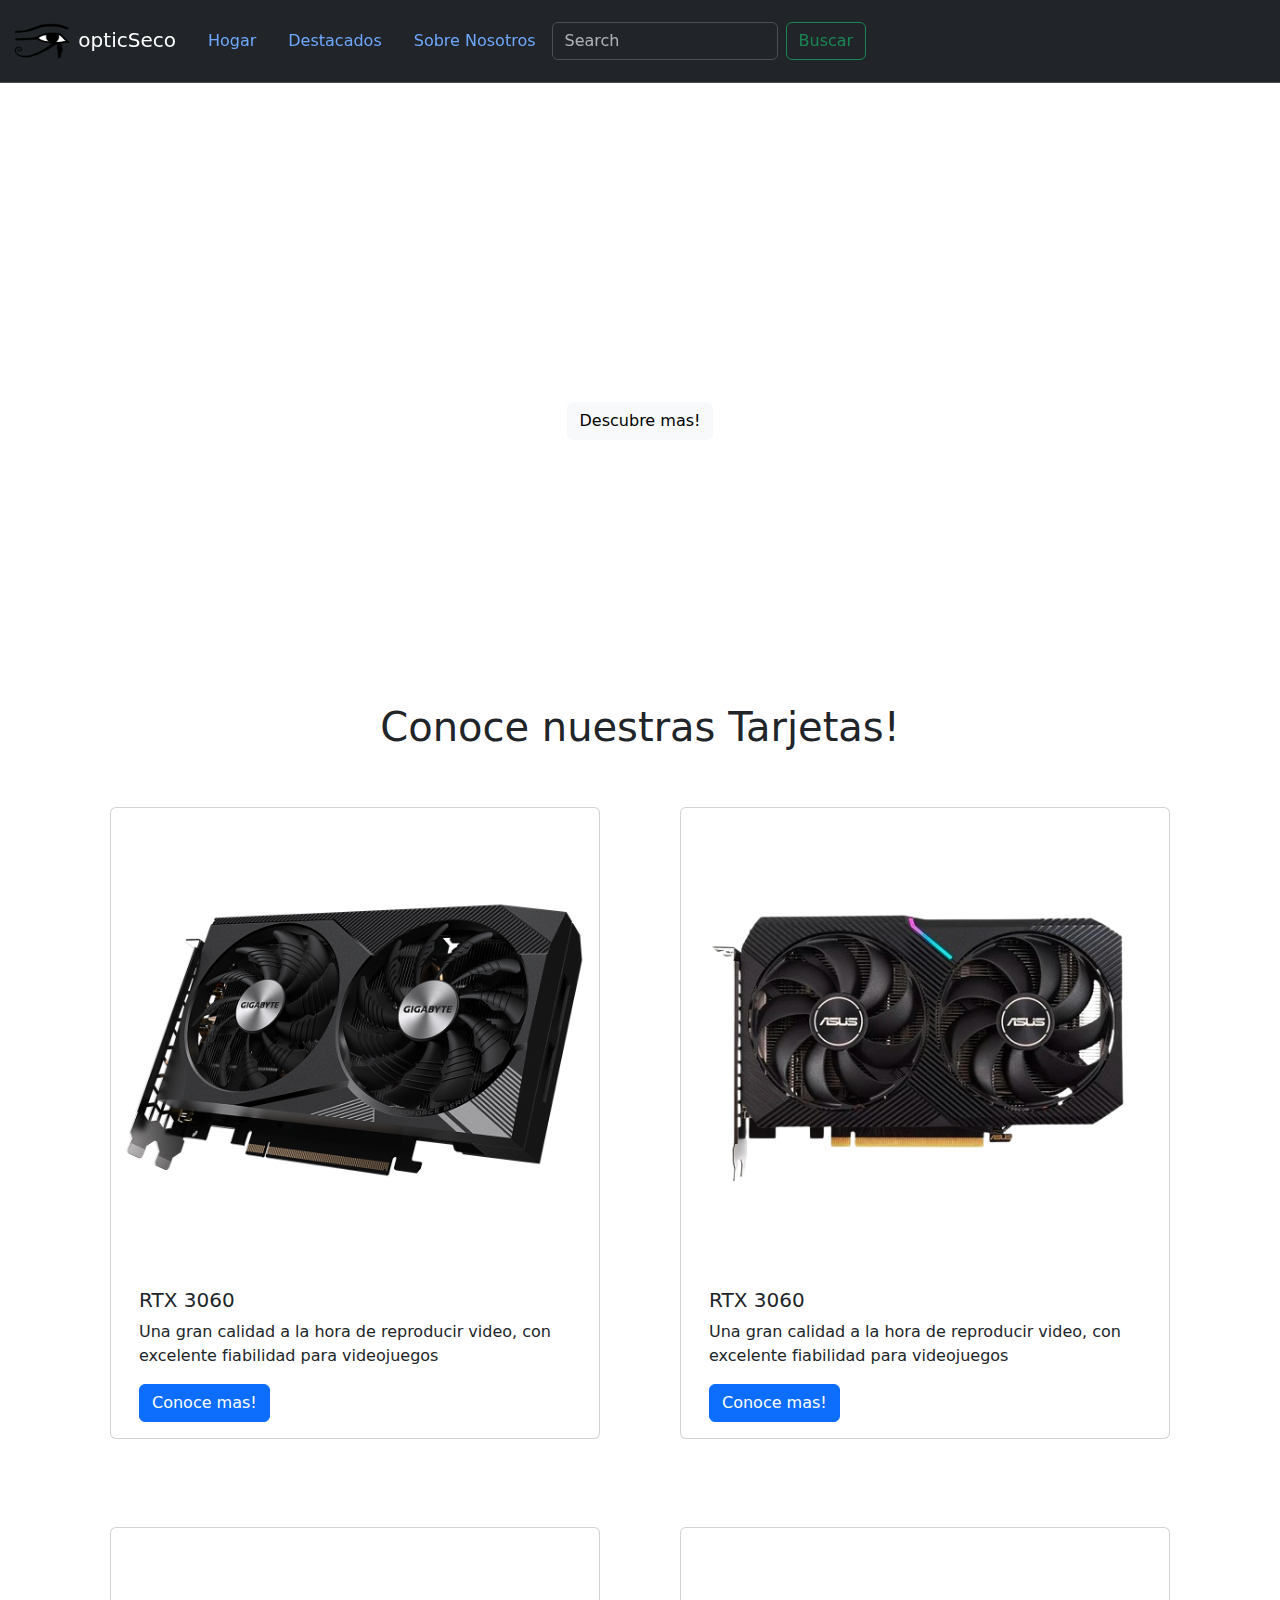
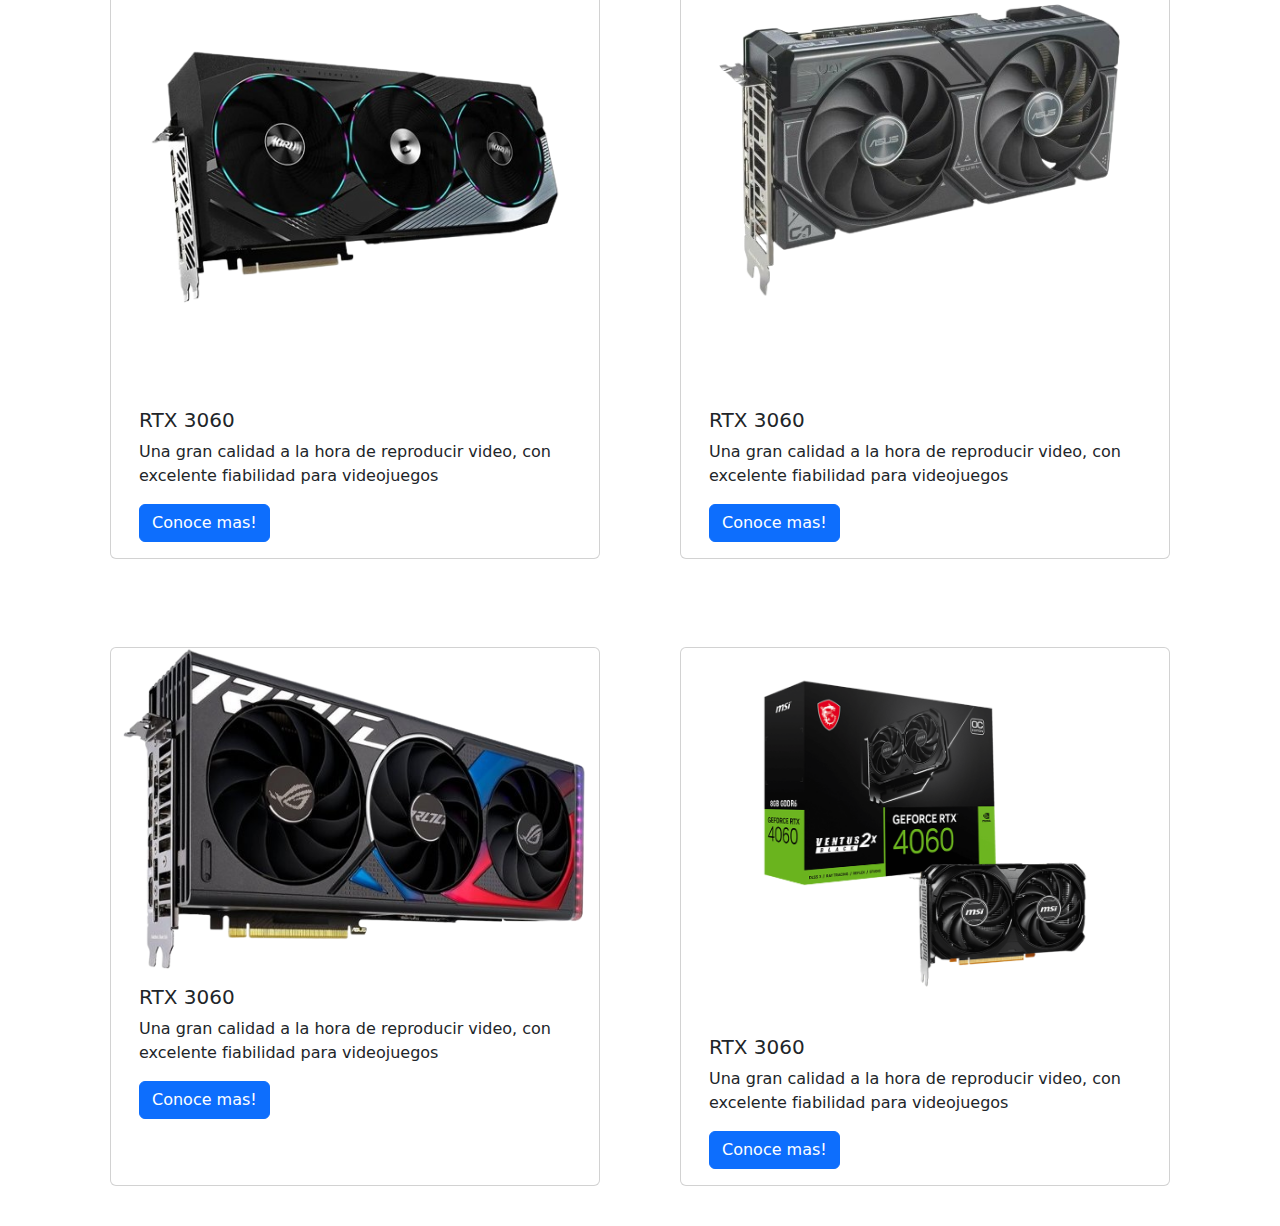
<file: Pagina #1/index.html>
<!DOCTYPE html>
<html lang="es">
  <head>
    <meta charset="UTF-8" />
    <meta name="viewport" content="width=device-width, initial-scale=1.0" />
    <link rel="stylesheet" href="./style.css" />
    <link
      href="https://cdn.jsdelivr.net/npm/bootstrap@5.3.3/dist/css/bootstrap.min.css"
      rel="stylesheet"
      integrity="sha384-QWTKZyjpPEjISv5WaRU9OFeRpok6YctnYmDr5pNlyT2bRjXh0JMhjY6hW+ALEwIH"
      crossorigin="anonymous"
    />
    <title>OpticSeco</title>
  </head>
  <body>
    <!-- El siguiente codigo es para la barra de Navegación -->
    <header>
      <nav
        class="navbar bg-dark border-bottom border-body"
        data-bs-theme="dark"
      >
        <nav class="navbar sticky-top">
          <div class="container-fluid">
            <a class="navbar-brand" href="#">
              <img
                src="../Imagenes/Logo/b294c64140ed6692a7aeebe1c28d7eb9.png"
                alt="Logo"
                width="60"
                height="40"
                class="d-inline-block align-text-mid"
              />
              opticSeco
            </a>
            <ul class="nav">
              <li class="nav-item">
                <a class="nav-link active" aria-current="page" href="./index.html"
                  >Hogar</a
                >
              </li>
              <li class="nav-item">
                <a class="nav-link" href="./">Destacados</a>
              </li>
              <li class="nav-item">
                <a class="nav-link" href="#">Sobre Nosotros</a>
              </li>
            </ul>
            <form class="d-flex" role="search">
              <input
                class="form-control me-2"
                type="search"
                placeholder="Search"
                aria-label="Search"
              />
              <button class="btn btn-outline-success" type="submit">
                Buscar
              </button>
            </form>
          </div>
        </nav>
      </nav>
      <nav>
        <div
          class="cover d-flex justify-content-center align-items-center flex-column"
        >
          <h1>optiCSeco</h1>

          <p>Potencia tu vision.</p>

          <button class="btn btn-light">Descubre mas!</button>
        </div>
      </nav>
    </header>

    <section>
      <div class="tittle">
        <h1>Conoce nuestras Tarjetas!</h1>
      </div>
    </section>

    <!-- Aqui empiezan las tarjetas -->

    <section class="gallery">

        <div class="container mt-5">

            <div class="row">
        

                <div class="card col" style="width: 18rem">
                    <img
                    src="../Imagenes/Tarjetas Graficas/gigabyte-geforce-rtx-3060-gaming-oc-8192mb-gv-n3060gaming-oc-8gd (1).png"
                    class="card-img-top"
                    alt="..." />
                    <div class="card-body">
                    <h5 class="card-title">RTX 3060</h5>
                    <p class="card-text">
                    Una gran calidad a la hora de reproducir video, con excelente
                    fiabilidad para videojuegos
                </p>
                    <a href="../Pagina #2/index.html" class="btn btn-primary">Conoce mas!</a>
                </div>
                </div>

                <div class="card col" style="width: 18rem">
                    <img
                  src="../Imagenes/Tarjetas Graficas/image-removebg-preview (15).png"
                  class="card-img-top"
                  alt="..." />
                 <div class="card-body">
                  <h5 class="card-title">RTX 3060</h5>
                  <p class="card-text">
                    Una gran calidad a la hora de reproducir video, con excelente
                    fiabilidad para videojuegos
                  </p>
                  <a href="#" class="btn btn-primary">Conoce mas!</a>
                    </div>
                    </div>
                </div>
            </div>
        </div>
      </div>
    </section>

</section>

<!-- Aqui empiezan las tarjetas -->

<section class="gallery">

    <div class="container mt-5">

        <div class="row">
    

            <div class="card col" style="width: 18rem">
                <img
                src="../Imagenes/Tarjetas Graficas/image-removebg-preview (17).png"
                class="card-img-top"
                alt="..." />
                <div class="card-body">
                <h5 class="card-title">RTX 3060</h5>
                <p class="card-text">
                Una gran calidad a la hora de reproducir video, con excelente
                fiabilidad para videojuegos
            </p>
                <a href="#" class="btn btn-primary">Conoce mas!</a>
            </div>
            </div>

            <div class="card col" style="width: 18rem">
                <img
              src="../Imagenes/Tarjetas Graficas/image-removebg-preview (2).png"
              class="card-img-top"
              alt="..." />
             <div class="card-body">
              <h5 class="card-title">RTX 3060</h5>
              <p class="card-text">
                Una gran calidad a la hora de reproducir video, con excelente
                fiabilidad para videojuegos
              </p>
              <a href="#" class="btn btn-primary">Conoce mas!</a>
                </div>
                </div>
            </div>
        </div>
    </div>
  </div>
</section>

</section>

<!-- Aqui empiezan las tarjetas -->

<section class="gallery">

    <div class="container mt-5">

        <div class="row">
    

            <div class="card col" style="width: 18rem">
                <img
                src="../Imagenes/Tarjetas Graficas/image-removebg-preview (3).png"
                class="card-img-top"
                alt="..." />
                <div class="card-body">
                <h5 class="card-title">RTX 3060</h5>
                <p class="card-text">
                Una gran calidad a la hora de reproducir video, con excelente
                fiabilidad para videojuegos
            </p>
                <a href="#" class="btn btn-primary">Conoce mas!</a>
            </div>
            </div>

            <div class="card col" style="width: 18rem">
                <img
              src="../Imagenes/Tarjetas Graficas/XZXZXZXZXZXZ.png"
              class="card-img-top"
              alt="..." />
             <div class="card-body">
              <h5 class="card-title">RTX 3060</h5>
              <p class="card-text">
                Una gran calidad a la hora de reproducir video, con excelente
                fiabilidad para videojuegos
              </p>
              <a href="#" class="btn btn-primary">Conoce mas!</a>
                </div>
                </div>
            </div>
        </div>
    </div>
  </div>
</section>

  </body>
</html>
</file>
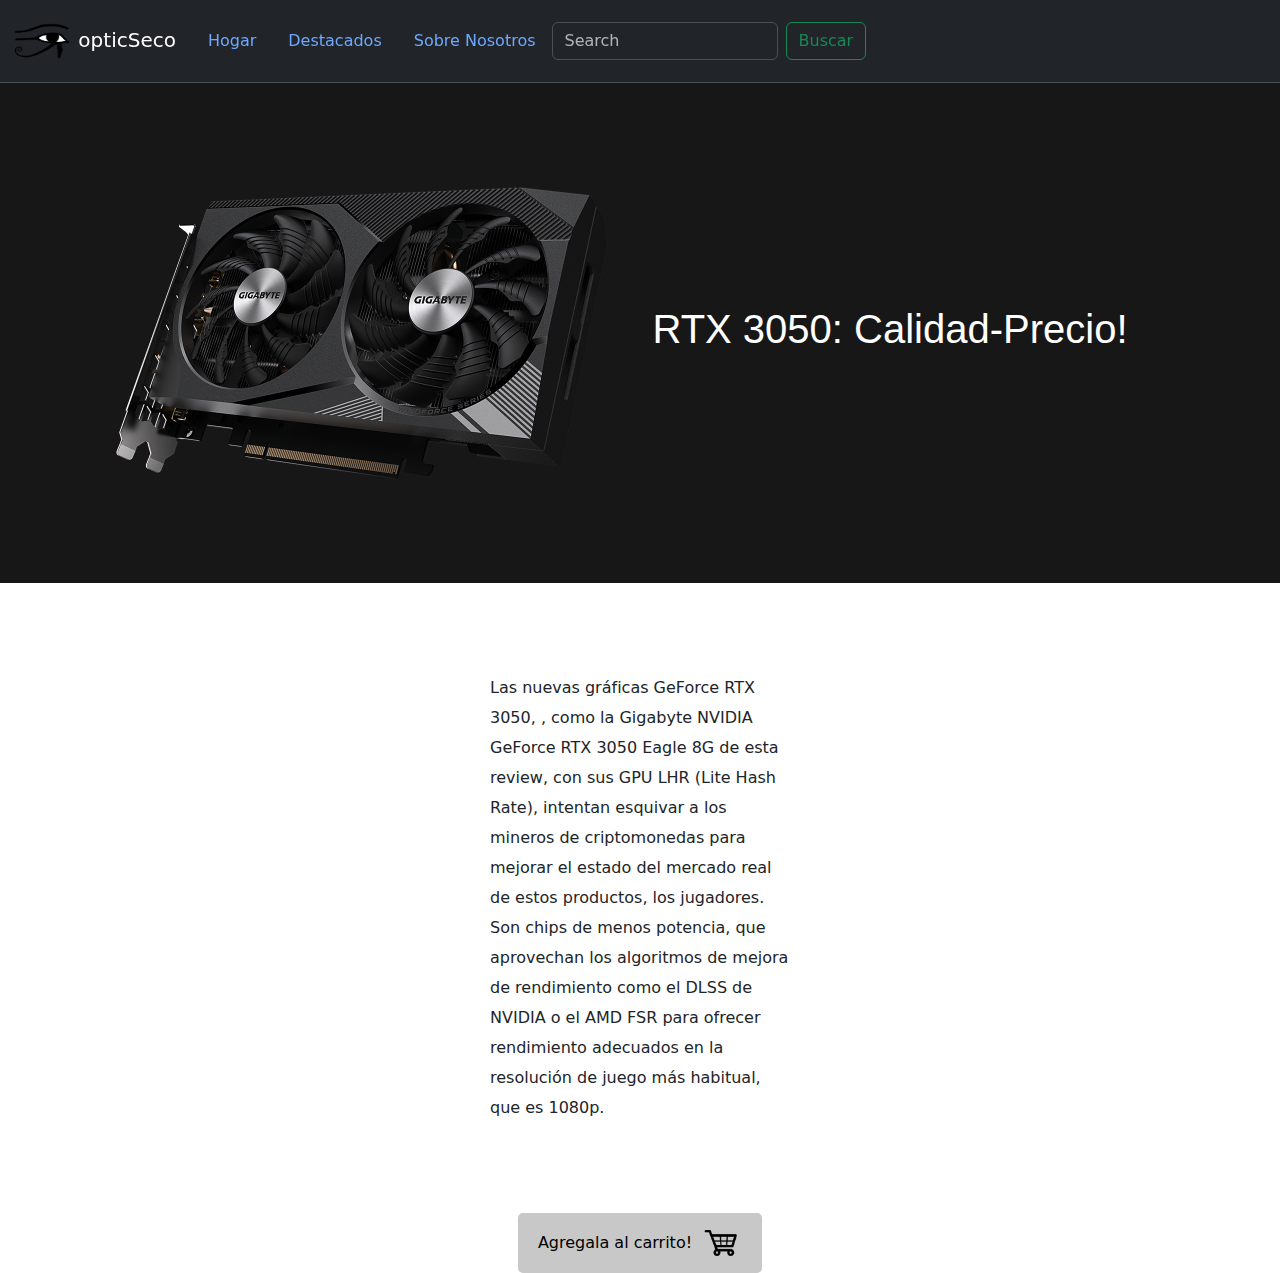
<file: Pagina #2/index.html>
<!DOCTYPE html>
<html lang="es">
<head>
    <meta charset="UTF-8">
    <meta name="viewport" content="width=device-width, initial-scale=1.0">
    <link rel="stylesheet" href="./style.css">
    <link
    href="https://cdn.jsdelivr.net/npm/bootstrap@5.3.3/dist/css/bootstrap.min.css"
    rel="stylesheet"
    integrity="sha384-QWTKZyjpPEjISv5WaRU9OFeRpok6YctnYmDr5pNlyT2bRjXh0JMhjY6hW+ALEwIH"
    crossorigin="anonymous"/>
    <title>RTX 3050!</title>
</head>
<body>
    

    <header>
        <nav
          class="navbar bg-dark border-bottom border-body"
          data-bs-theme="dark"
        >
          <nav class="navbar sticky-top">
            <div class="container-fluid">
              <a class="navbar-brand" href="#">
                <img
                  src="../Imagenes/Logo/b294c64140ed6692a7aeebe1c28d7eb9.png"
                  alt="Logo"
                  width="60"
                  height="40"
                  class="d-inline-block align-text-mid"
                />
                opticSeco
              </a>
              <ul class="nav">
                <li class="nav-item">
                  <a class="nav-link active" aria-current="page" href="../Pagina #1/index.html"
                    >Hogar</a
                  >
                </li>
                <li class="nav-item">
                  <a class="nav-link" href="./">Destacados</a>
                </li>
                <li class="nav-item">
                  <a class="nav-link" href="#">Sobre Nosotros</a>
                </li>
              </ul>
              <form class="d-flex" role="search">
                <input
                  class="form-control me-2"
                  type="search"
                  placeholder="Search"
                  aria-label="Search"
                />
                <button class="btn btn-outline-success" type="submit">
                  Buscar
                </button>
              </form>
            </div>
          </nav>
        </nav>
      </header>

      <nav>


        <div class="more">

            <img src="../Imagenes/Tarjetas Graficas/gigabyte-geforce-rtx-3060-gaming-oc-8192mb-gv-n3060gaming-oc-8gd (1).png" alt="Imagen">
            <h1 class="tittles">RTX 3050: Calidad-Precio!</h1>

        </div>

        <div>


                <p class="description">
                    
                    Las nuevas gráficas GeForce RTX 3050, , como la Gigabyte NVIDIA GeForce RTX 3050 Eagle 8G de esta review, con sus GPU LHR (Lite Hash Rate), intentan esquivar a los mineros de criptomonedas para mejorar el estado del mercado real de estos productos, los jugadores. Son chips de menos potencia, que aprovechan los algoritmos de mejora de rendimiento como el DLSS de NVIDIA o el AMD FSR para ofrecer rendimiento adecuados en la resolución de juego más habitual, que es 1080p.

                </p>

                <div class="buttons">

                    <button class="button1">
                    <p class="text">Agregala al carrito! </p>
                    <div class="car">
                    <img src="../Imagenes/Shopping-Cart-PNG-File.png" alt="car" width="40px" height="40px">
                    </div>

                </div>


                </button>
                

        </div>
        


      </nav>

</body>
</html>
</file>
<file: Pagina #1/style.css>
*{
padding: 0;
margin: 0;

}

body {
    font-family: Arial, Helvetica, sans-serif;
    color: #212121;
}

container {
    margin: 10px;
}

nav-item {

    text-decoration: none;
    color: white;
}

.cover{

    height: 580px;
    background-image: url(https://www.nvidia.com/content/dam/en-zz/Solutions/geforce/ada/graphics-cards/geforce-ada-4090-web-og-1200x630@2x.jpg) ;
    color: white;
    background-repeat: no-repeat;
    background-size: cover;
    background-position: center;
    background-position: center;
    background-blend-mode: darken;

}

.p {

font-size: xx-small;
font-family: 'Times New Roman', Times, serif;

}

.tittle{

    margin: 40px;
    display: flex;
    justify-content: center;
    
}

.card{

    margin: 40px;
}
</file>
<file: Pagina #2/style.css>
*{
padding: 0;
margin: 0;

}

.more{

    display: flex;
    align-items: center;
    justify-content: center;
    background-color: rgb(23, 23, 23);
    
    }

.tittles{

    color: white;
    font-family:'Lucida Sans', 'Lucida Sans Regular', 'Lucida Grande', 'Lucida Sans Unicode', Geneva, Verdana, sans-serif;
    padding: 40px;

}

.description{

display: flex;
align-items: center;
justify-content: center;
margin:90px;
padding-left: 400px;
padding-right: 400px;
line-height: 30px;

}

.button1 {
    display: flex;
    padding: 10px 20px;
    background-color: rgb(200, 200, 200);
    color: rgb(0, 0, 0);
    border: none;
    border-radius: 5px;
    cursor: pointer;
    align-items: center;
    margin: 0;
  }

  .my-button:hover {
    background-color: #45a049;
  }
  .my-button:active {
    background-color: #3e8e41;
  }

  .car{

    margin-left: 10px;

  }

  .buttons{

    display: flex;
    align-items: center;
    justify-content: center ;

  }

.text{

    margin: 0;
}
</file>
